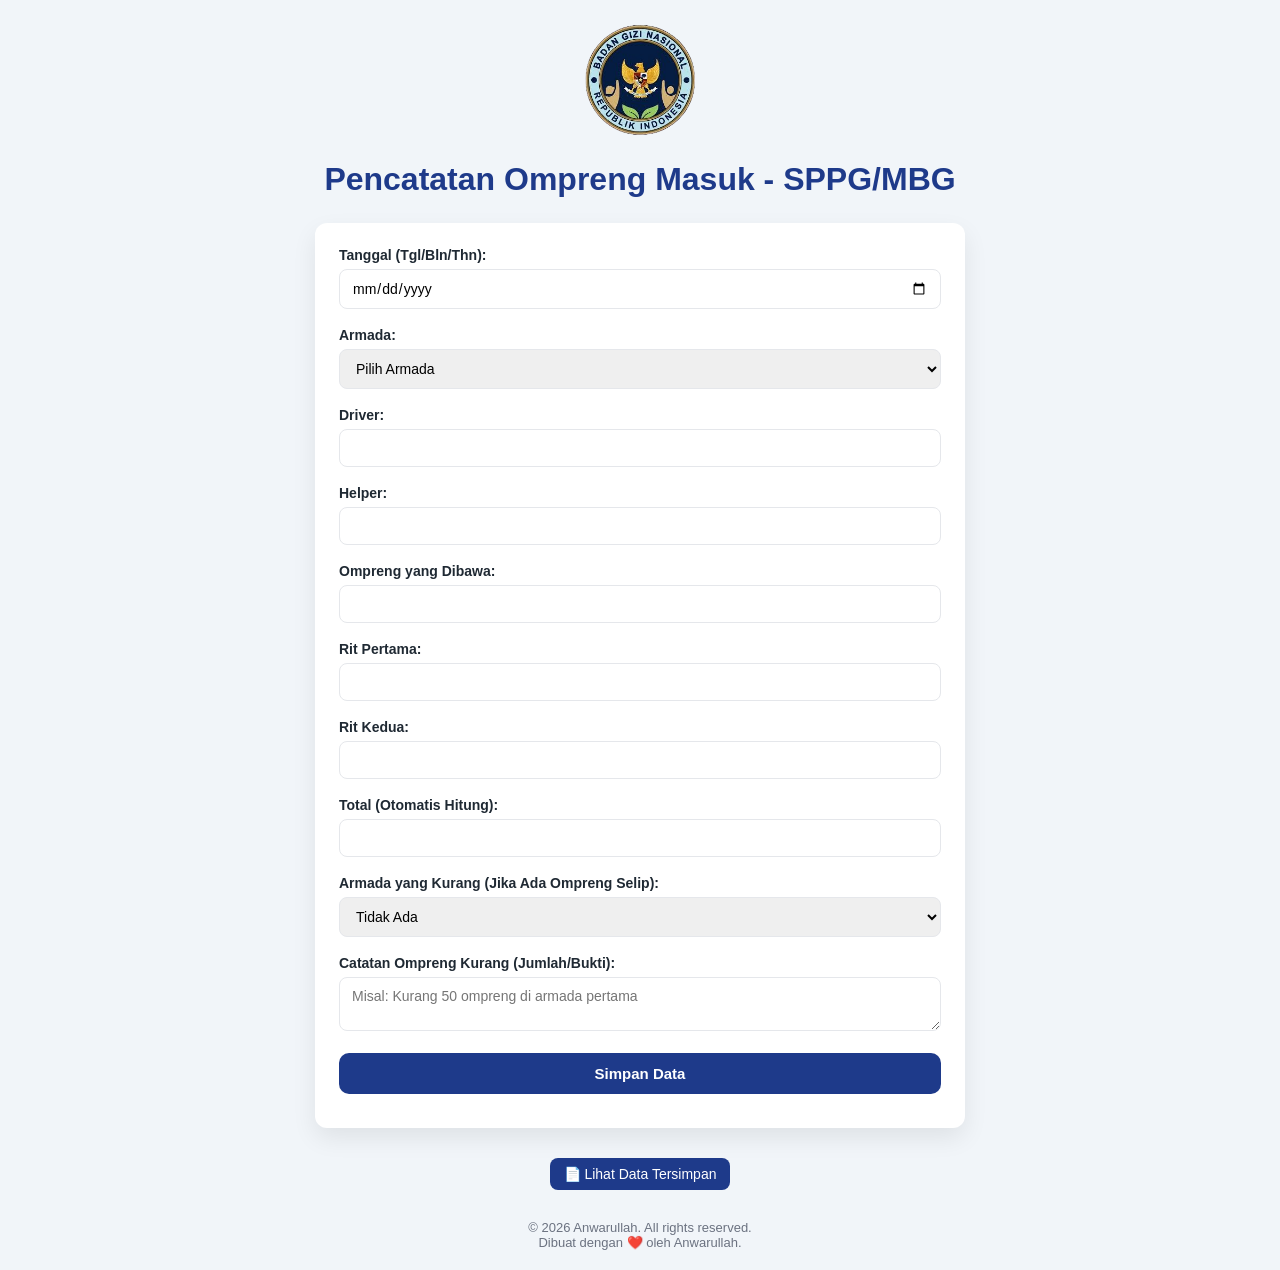
<file: index.html>
<!DOCTYPE html>
<html lang="id">
<head>
    <meta charset="UTF-8">
    <meta name="viewport" content="width=device-width, initial-scale=1.0">
    <title>Pencatatan Ompreng SPPG/MBG</title>
    <link rel="stylesheet" href="style.css">
</head>
<body>
    <img src="assets/mbg.png" alt="Logo Tim Ompreng" class="logo"> <!-- Ganti src dengan path gambar logo Anda -->
    <h1>Pencatatan Ompreng Masuk - SPPG/MBG</h1>
    

    <form id="dataForm">
        <label for="tanggal">Tanggal (Tgl/Bln/Thn):</label>
        <input type="date" id="tanggal" required>
        
        <label for="armada">Armada:</label>
        <select id="armada" required>
            <option value="">Pilih Armada</option>
            <option value="pertama">Armada Pertama</option>
            <option value="kedua">Armada Kedua</option>
        </select>
         
        <label for="driver">Driver:</label>
        <input type="text" id="driver" readonly>
        
        <label for="helper">Helper:</label>
        <input type="text" id="helper" readonly>
        
        <label for="ompreng">Ompreng yang Dibawa:</label>
        <input type="number" id="ompreng" required>
        
        <label for="rit1">Rit Pertama:</label>
        <input type="number" id="rit1" required>
        
        <label for="rit2">Rit Kedua:</label>
        <input type="number" id="rit2" required>
        
        <label for="total">Total (Otomatis Hitung):</label>
        <input type="number" id="total" readonly>
        
        <label for="armadaKurang">Armada yang Kurang (Jika Ada Ompreng Selip):</label>
        <select id="armadaKurang">
            <option value="">Tidak Ada</option>
            <option value="pertama">Armada Pertama</option>
            <option value="kedua">Armada Kedua</option>
        </select>
        
        <label for="catatanKurang">Catatan Ompreng Kurang (Jumlah/Bukti):</label>
        <textarea id="catatanKurang" placeholder="Misal: Kurang 50 ompreng di armada pertama"></textarea>
        
        <button type="submit">Simpan Data</button>
        <div id="error" class="error"></div>
    </form>



    <div class="bottom-action">
    <a href="data.html" class="btn-link">📄 Lihat Data Tersimpan</a>
    </div>


    <footer>
        © 2026 Anwarullah. All rights reserved. <br>   
            Dibuat dengan ❤️ oleh Anwarullah. <br>
    </footer>
  <script src="bar.js"></script>
</body>
</html>
</file>
<file: style.css>
/* =========================
   GLOBAL RESET & VARIABLE
========================= */
:root {
  --primary: #1e3a8a;       /* biru gelap */
  --primary-light: #3b82f6;
  --bg-main: #f1f5f9;       /* putih keabu-abuan */
  --bg-card: #ffffff;
  --text-main: #1f2933;
  --text-muted: #6b7280;
  --border: #e5e7eb;
}

* {
  box-sizing: border-box;
  font-family: "Segoe UI", Arial, sans-serif;
}

/* =========================
   BODY
========================= */
body {
  margin: 0;
  padding: 20px;
  background: var(--bg-main);
  color: var(--text-main);
}

/* =========================
   HEADER
========================= */
.logo {
  display: block;
  margin: 0 auto 10px;
  max-width: 120px;
}

h1 {
  text-align: center;
  color: var(--primary);
  margin-bottom: 25px;
}

/* =========================
   FORM
========================= */
form {
  background: var(--bg-card);
  max-width: 650px;
  margin: 0 auto;
  padding: 24px;
  border-radius: 12px;
  box-shadow: 0 10px 25px rgba(0, 0, 0, 0.08);
}

/* spacing antar field */
label {
  display: block;
  margin-bottom: 6px;
  font-weight: 600;
  font-size: 14px;
}

input,
select,
textarea {
  width: 100%;
  padding: 10px 12px;
  margin-bottom: 18px;
  border-radius: 8px;
  border: 1px solid var(--border);
  font-size: 14px;
}

input:focus,
select:focus,
textarea:focus {
  outline: none;
  border-color: var(--primary-light);
}

/* =========================
   BUTTON
========================= */
button {
  width: 100%;
  padding: 12px;
  background: var(--primary);
  color: white;
  border: none;
  border-radius: 10px;
  font-size: 15px;
  font-weight: 600;
  cursor: pointer;
  transition: 0.2s ease;
}

button:hover {
  background: var(--primary-light);
}

/* =========================
   ERROR
========================= */
.error {
  margin-top: 10px;
  color: #dc2626;
  font-size: 13px;
}

/* =========================
   TABLE
========================= */
h2 {
  text-align: center;
  margin-top: 40px;
  color: var(--primary);
}

table {
  width: 100%;
  margin-top: 20px;
  border-collapse: collapse;
  background: var(--bg-card);
  box-shadow: 0 8px 20px rgba(0, 0, 0, 0.06);
  border-radius: 10px;
  overflow: hidden;
}

th,
td {
  padding: 12px 14px;
  border-bottom: 1px solid var(--border);
  font-size: 14px;
}

th {
  background: #e0e7ff;
  text-align: left;
  font-weight: 600;
}

tr:hover {
  background: #f8fafc;
}

/* =========================
   BOTTOM ACTION
========================= */
.bottom-action {
  margin-top: 30px;
  display: flex;
  justify-content: center;
}


/* =========================
   FOOTER
========================= */
footer {
  text-align: center;
  margin-top: 30px;
  font-size: 13px;
  color: var(--text-muted);
}

/* =========================
   TOPBAR
========================= */
.topbar {
  display: flex;
  justify-content: space-between;
  align-items: center;
  margin-bottom: 20px;
}

/* =========================
   LINK BUTTON
========================= */
.btn-link {
  display: inline-block;
  padding: 8px 14px;
  background: var(--primary);
  color: white;
  text-decoration: none;
  border-radius: 8px;
  font-size: 14px;
  align-items: center;
}

/* =========================
   TABLE WRAPPER
========================= */
.table-wrapper {
  overflow-x: auto;
}

/* =========================
   MOBILE RESPONSIVE
========================= */
@media (max-width: 768px) {

  body {
    padding: 12px;
  }

  form {
    padding: 16px;
  }

  table {
    font-size: 13px;
  }

  th, td {
    padding: 10px;
    white-space: nowrap;
  }

  .topbar {
    flex-direction: column;
    gap: 10px;
    align-items: flex-start;
  }
}
</file>
